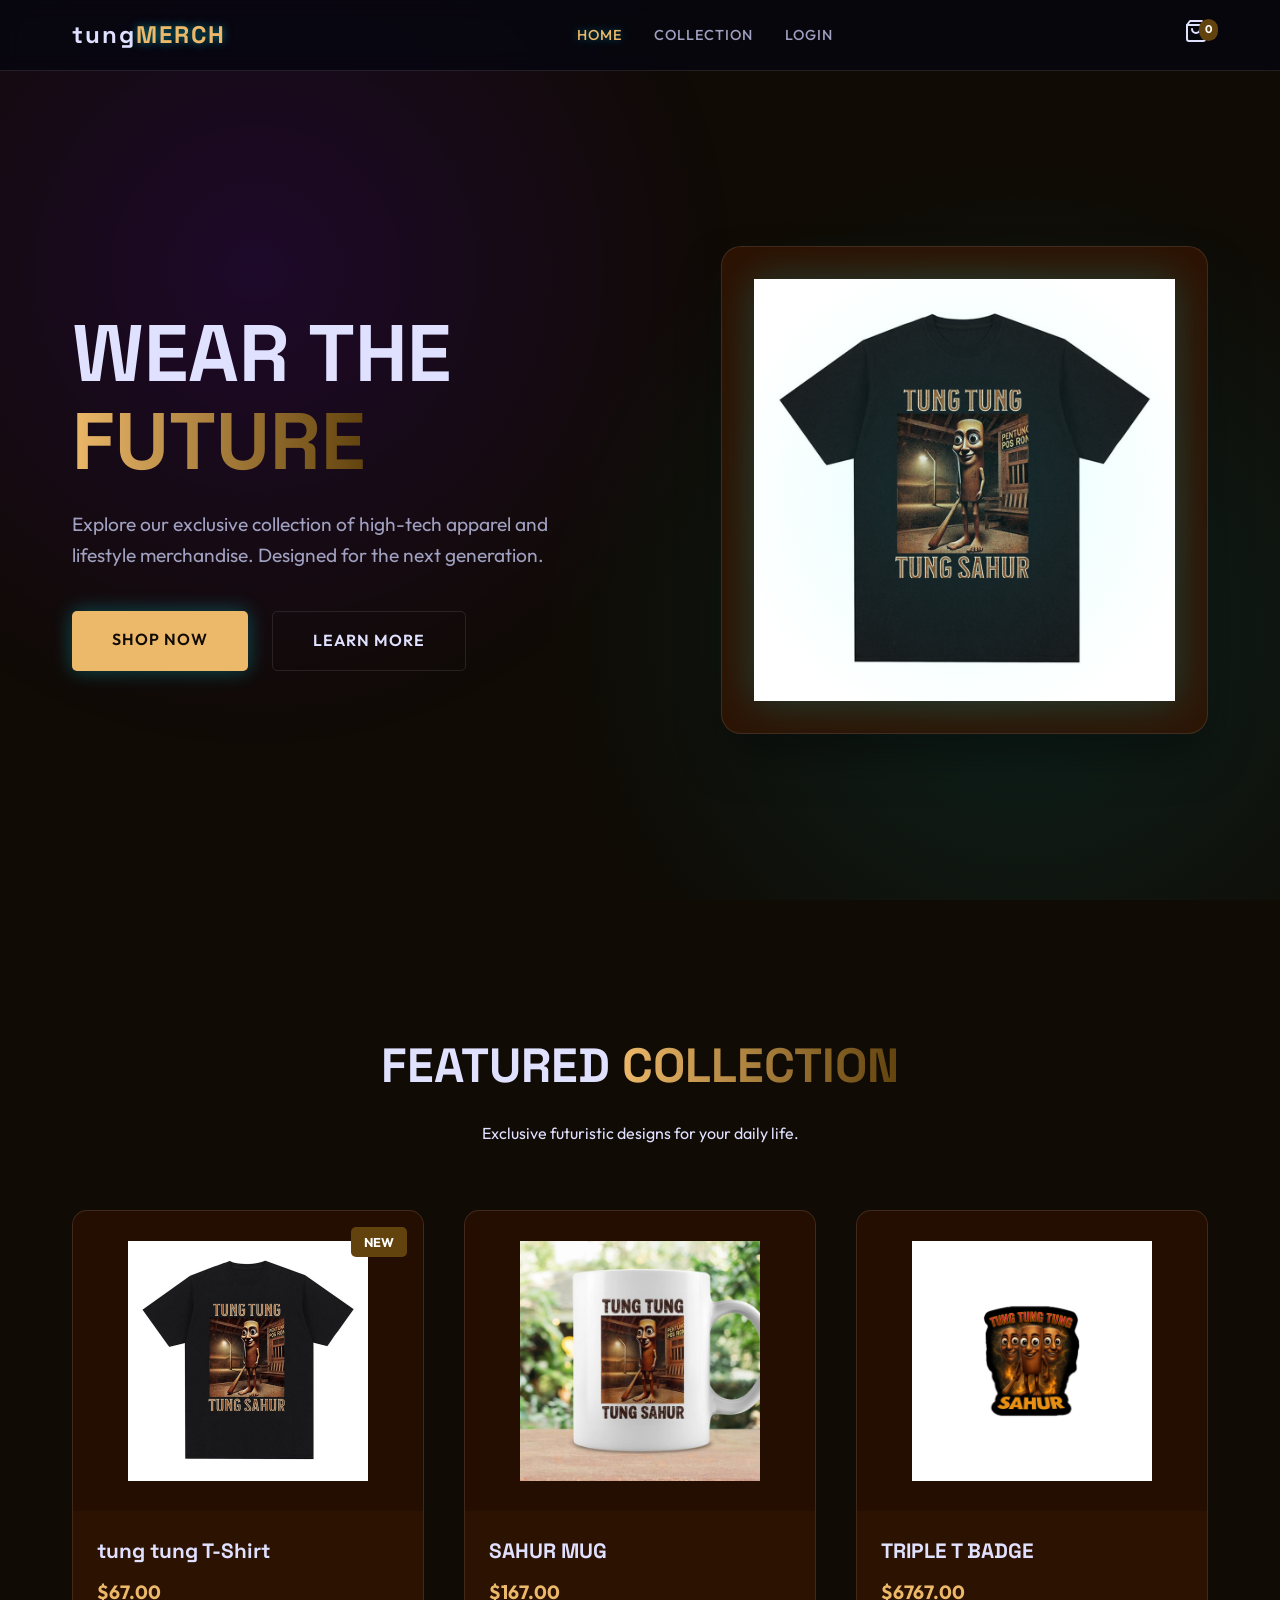
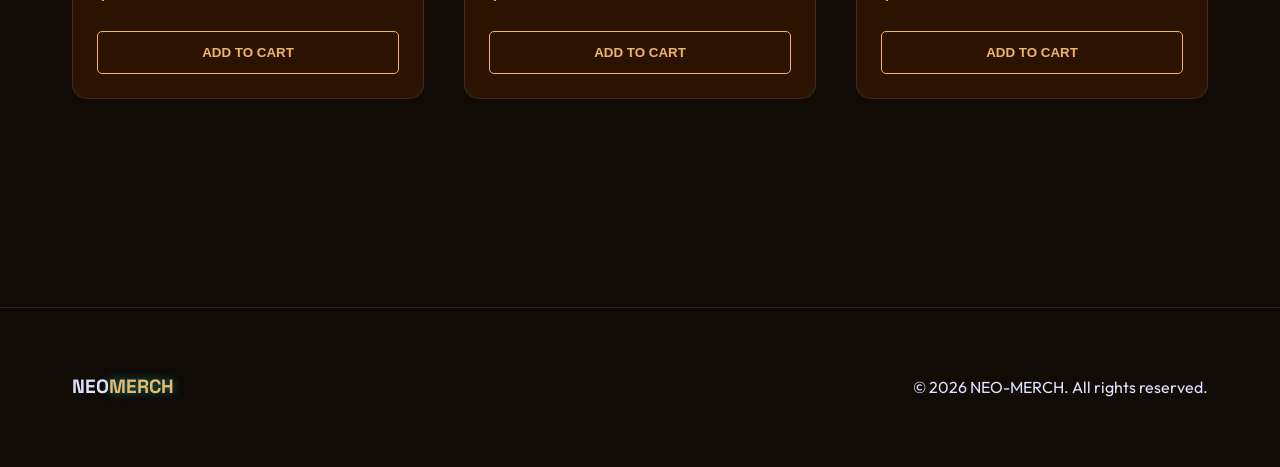
<file: index.html>
<!DOCTYPE html>
<html lang="en">

<head>
    <meta charset="UTF-8">
    <meta name="viewport" content="width=device-width, initial-scale=1.0">
    <title>NEO-MERCH | Futuristic Merchandise Store</title>
    <meta name="description"
        content="Premium futuristic merchandise including t-shirts, mugs, and badges. Step into the future of style.">
    <link rel="stylesheet" href="style.css">
    <link rel="preconnect" href="https://fonts.googleapis.com">
    <link rel="preconnect" href="https://fonts.gstatic.com" crossorigin>
    <link
        href="https://fonts.googleapis.com/css2?family=Outfit:wght@300;400;600;800&family=Space+Grotesk:wght@300;500;700&display=swap"
        rel="stylesheet">
</head>

<body>
    <div class="glow-bg"></div>

    <header id="navbar">
        <nav class="container">
            <div class="logo">
                <span class="logo-text">tung</span><span class="logo-accent">MERCH</span>
            </div>
            <ul class="nav-links">
                <li><a href="index.html#home" class="active">Home</a></li>
                <li><a href="index.html#products">Collection</a></li>
                <li><a href="login.html">Login</a></li>
            </ul>
            <div class="nav-actions">
                <a href="cart.html" class="cart-icon" id="cart-btn">
                    <svg xmlns="http://www.w3.org/2000/svg" width="24" height="24" viewBox="0 0 24 24" fill="none"
                        stroke="currentColor" stroke-width="2" stroke-linecap="round" stroke-linejoin="round">
                        <path d="M6 2 3 6v14a2 2 0 0 0 2 2h14a2 2 0 0 0 2-2V6l-3-4Z" />
                        <path d="M3 6h18" />
                        <path d="M16 10a4 4 0 0 1-8 0" />
                    </svg>
                    <span class="cart-count">0</span>
                </a>
            </div>
        </nav>
    </header>

    <main>
        <section id="home" class="hero">
            <div class="container hero-content">
                <div class="hero-text">
                    <h1 class="reveal-text">WEAR THE <span class="gradient-text">FUTURE</span></h1>
                    <p class="hero-description">Explore our exclusive collection of high-tech apparel and lifestyle
                        merchandise. Designed for the next generation.</p>
                    <div class="hero-btns">
                        <a href="#products" class="btn btn-primary">Shop Now</a>
                        <a href="#" class="btn btn-secondary">Learn More</a>
                    </div>
                </div>
                <div class="hero-visual">
                    <div class="floating-card">
                        <img src="adam/S44294b203f9f40a0b98b151d32672f54f.jpg_960x960.jpg" alt="Futuristic T-Shirt"
                            id="hero-img">
                        <div class="card-glow"></div>
                    </div>
                </div>
            </div>
        </section>

        <section id="products" class="products">
            <div class="container">
                <div class="section-header">
                    <h2 class="section-title">FEATURED <span class="gradient-text">COLLECTION</span></h2>
                    <p>Exclusive futuristic designs for your daily life.</p>
                </div>

                <div class="product-grid" id="product-list">
                    <!-- Products will be injected by JS or hardcoded for now -->
                    <div class="product-card" data-category="tshirt">
                        <div class="product-img-wrapper">
                            <img src="adam/S44294b203f9f40a0b98b151d32672f54f.jpg_960x960.jpg" alt="Cyberpunk T-Shirt">
                            <div class="product-badge">NEW</div>
                        </div>
                        <div class="product-info">
                            <h3>tung tung T-Shirt</h3>
                            <p class="price">$67.00</p>
                            <button class="add-to-cart">Add to Cart</button>
                        </div>
                    </div>

                    <div class="product-card" data-category="mug">
                        <div class="product-img-wrapper">
                            <img src="adam/tung-sahur-italian-brainrot-meme-coffee-mug-20250516054706-hd2jilu4-s2.jpg"
                                alt="Futuristic Mug">
                        </div>
                        <div class="product-info">
                            <h3>SAHUR MUG</h3>
                            <p class="price">$167.00</p>
                            <button class="add-to-cart">Add to Cart</button>
                        </div>
                    </div>

                    <div class="product-card" data-category="badge">
                        <div class="product-img-wrapper">
                            <img src="adam/kiss-cut-stickers-white-3x3-default-68a37f18d2d20.jpg"
                                alt="Holographic Badge">
                        </div>
                        <div class="product-info">
                            <h3>TRIPLE T BADGE</h3>
                            <p class="price">$6767.00</p>
                            <button class="add-to-cart">Add to Cart</button>
                        </div>
                    </div>
                </div>
            </div>
        </section>
    </main>

    <footer id="footer">
        <div class="container">
            <div class="footer-content">
                <div class="footer-logo">
                    <span class="logo-text">NEO</span><span class="logo-accent">MERCH</span>
                </div>
                <p>&copy; 2026 NEO-MERCH. All rights reserved.</p>
            </div>
        </div>
    </footer>

    <script src="script.js"></script>
</body>

</html>
</file>
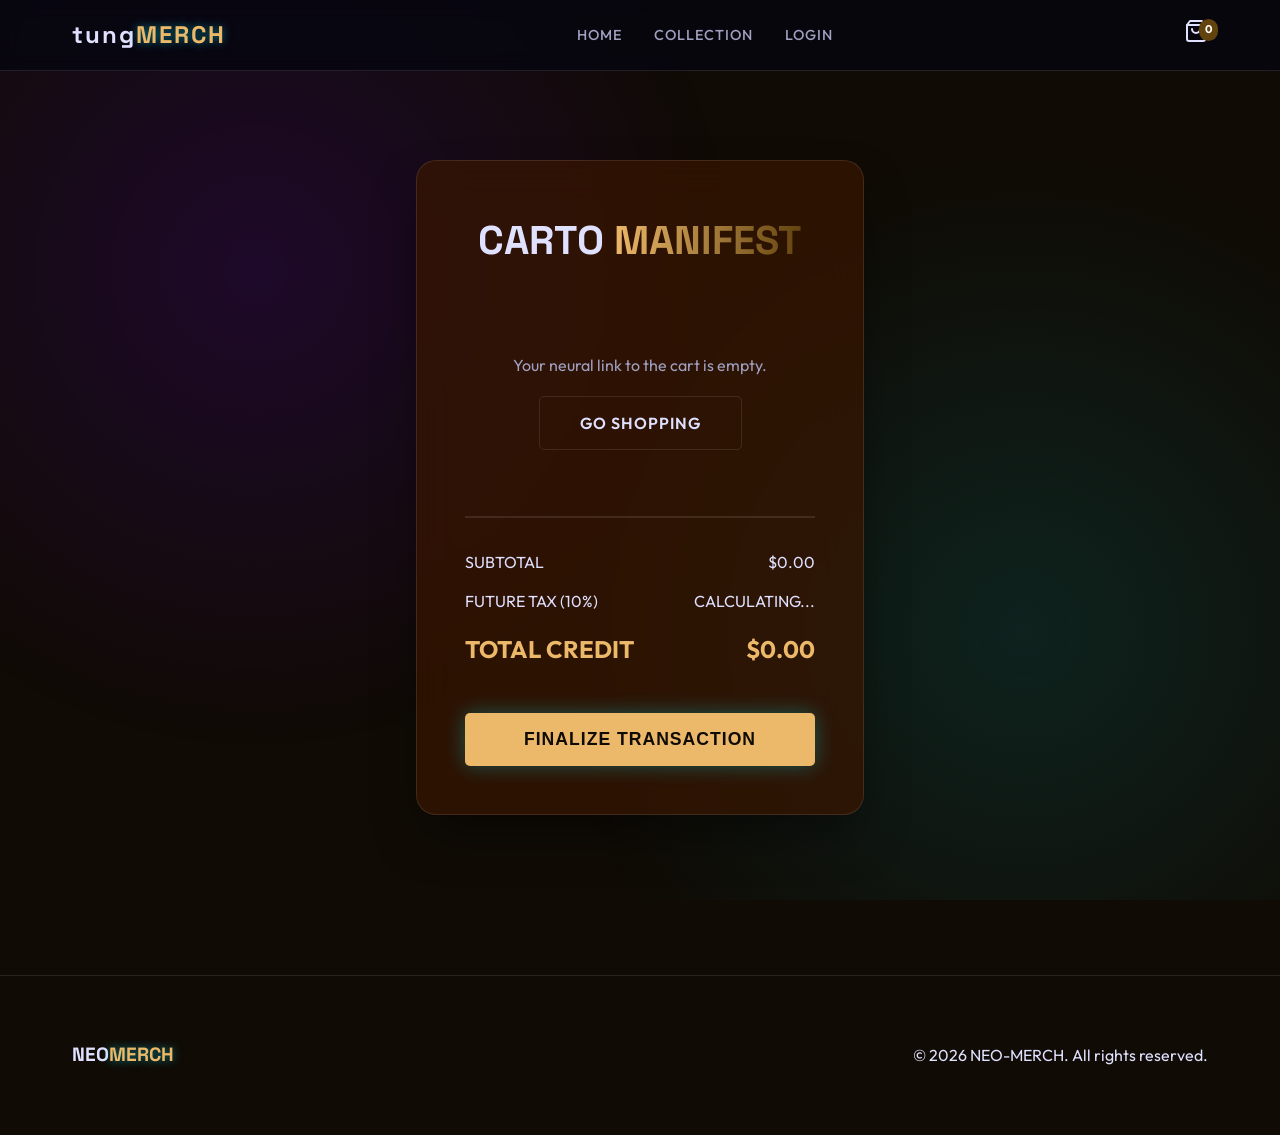
<file: cart.html>
<!DOCTYPE html>
<html lang="en">

<head>
    <meta charset="UTF-8">
    <meta name="viewport" content="width=device-width, initial-scale=1.0">
    <title>Your Cart | NEO-MERCH</title>
    <link rel="stylesheet" href="style.css">
    <link rel="preconnect" href="https://fonts.googleapis.com">
    <link rel="preconnect" href="https://fonts.gstatic.com" crossorigin>
    <link
        href="https://fonts.googleapis.com/css2?family=Outfit:wght@300;400;600;800&family=Space+Grotesk:wght@300;500;700&display=swap"
        rel="stylesheet">
</head>

<body>
    <div class="glow-bg"></div>

    <header id="navbar">
        <nav class="container">
            <div class="logo">
                <span class="logo-text">tung</span><span class="logo-accent">MERCH</span>
            </div>
            <ul class="nav-links">
                <li><a href="index.html#home">Home</a></li>
                <li><a href="index.html#products">Collection</a></li>
                <li><a href="login.html">Login</a></li>
            </ul>
            <div class="nav-actions">
                <a href="cart.html" class="cart-icon active" id="cart-btn">
                    <svg xmlns="http://www.w3.org/2000/svg" width="24" height="24" viewBox="0 0 24 24" fill="none"
                        stroke="currentColor" stroke-width="2" stroke-linecap="round" stroke-linejoin="round">
                        <path d="M6 2 3 6v14a2 2 0 0 0 2 2h14a2 2 0 0 0 2-2V6l-3-4Z" />
                        <path d="M3 6h18" />
                        <path d="M16 10a4 4 0 0 1-8 0" />
                    </svg>
                    <span class="cart-count">0</span>
                </a>
            </div>
        </nav>
    </header>

    <main>
        <section class="cart-section">
            <div class="container">
                <div class="cart-card">
                    <h2>CARTO <span class="gradient-text">MANIFEST</span></h2>
                    
                    <div class="cart-items">
                        <!-- Injected by script.js -->
                    </div>

                    <div class="cart-summary">
                        <div class="summary-row">
                            <span>SUBTOTAL</span>
                            <span id="subtotal">$0.00</span>
                        </div>
                        <div class="summary-row">
                            <span>FUTURE TAX (10%)</span>
                            <span id="tax-total">CALCULATING...</span>
                        </div>
                        <div class="summary-row total">
                            <span>TOTAL CREDIT</span>
                            <span id="total">$0.00</span>
                        </div>
                        <button class="btn btn-primary checkout-btn">FINALIZE TRANSACTION</button>
                    </div>
                </div>
            </div>
        </section>
    </main>

    <footer id="footer">
        <div class="container">
            <div class="footer-content">
                <div class="footer-logo">
                    <span class="logo-text">NEO</span><span class="logo-accent">MERCH</span>
                </div>
                <p>&copy; 2026 NEO-MERCH. All rights reserved.</p>
            </div>
        </div>
    </footer>

    <script src="script.js"></script>
    <script>
        // Update tax display since it's not handled in the main script's updateSummary fully
        document.addEventListener('DOMContentLoaded', () => {
            const observer = new MutationObserver(() => {
                const subtotal = parseFloat(document.getElementById('subtotal').textContent.replace('$', ''));
                document.getElementById('tax-total').textContent = `$${(subtotal * 0.1).toFixed(2)}`;
            });
            observer.observe(document.getElementById('subtotal'), { childList: true });
        });
    </script>
</body>

</html>
</file>
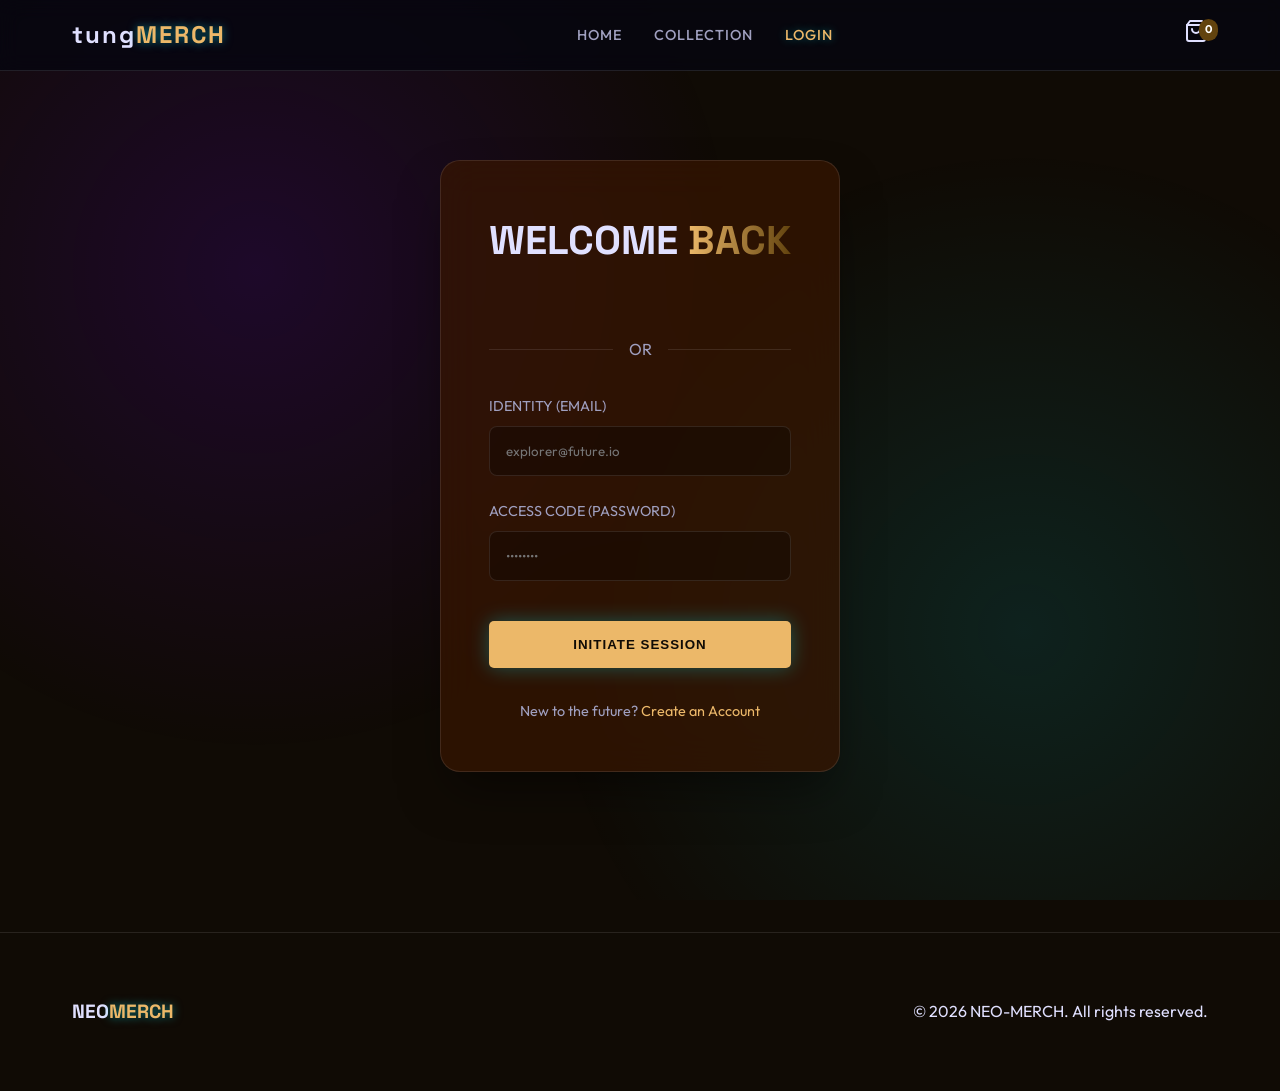
<file: login.html>
<!DOCTYPE html>
<html lang="en">

<head>
    <meta charset="UTF-8">
    <meta name="viewport" content="width=device-width, initial-scale=1.0">
    <title>Login | NEO-MERCH</title>
    <link rel="stylesheet" href="style.css">
    <link rel="preconnect" href="https://fonts.googleapis.com">
    <link rel="preconnect" href="https://fonts.gstatic.com" crossorigin>
    <link
        href="https://fonts.googleapis.com/css2?family=Outfit:wght@300;400;600;800&family=Space+Grotesk:wght@300;500;700&display=swap"
        rel="stylesheet">
</head>

<body>
    <div class="glow-bg"></div>

    <header id="navbar">
        <nav class="container">
            <div class="logo">
                <span class="logo-text">tung</span><span class="logo-accent">MERCH</span>
            </div>
            <ul class="nav-links">
                <li><a href="index.html#home">Home</a></li>
                <li><a href="index.html#products">Collection</a></li>
                <li><a href="login.html" class="active">Login</a></li>
            </ul>
            <div class="nav-actions">
                <a href="cart.html" class="cart-icon" id="cart-btn">
                    <svg xmlns="http://www.w3.org/2000/svg" width="24" height="24" viewBox="0 0 24 24" fill="none"
                        stroke="currentColor" stroke-width="2" stroke-linecap="round" stroke-linejoin="round">
                        <path d="M6 2 3 6v14a2 2 0 0 0 2 2h14a2 2 0 0 0 2-2V6l-3-4Z" />
                        <path d="M3 6h18" />
                        <path d="M16 10a4 4 0 0 1-8 0" />
                    </svg>
                    <span class="cart-count">0</span>
                </a>
            </div>
        </nav>
    </header>

    <main>
        <section class="auth-section">
            <div class="container">
                <div class="auth-card">
                    <h2>WELCOME <span class="gradient-text">BACK</span></h2>
                    
                    <!-- Google Sign In Button -->
                    <div id="g_id_onload"
                        data-client_id="YOUR_GOOGLE_CLIENT_ID.apps.googleusercontent.com"
                        data-context="signin"
                        data-ux_mode="popup"
                        data-callback="handleCredentialResponse"
                        data-auto_prompt="false">
                    </div>
                    <div class="g_id_signin"
                        data-type="standard"
                        data-shape="rectangular"
                        data-theme="outline"
                        data-text="signin_with"
                        data-size="large"
                        data-logo_alignment="left">
                    </div>

                    <div class="auth-divider">
                        <span>OR</span>
                    </div>

                    <form class="auth-form">
                        <div class="form-group">
                            <label for="email">IDENTITY (EMAIL)</label>
                            <input type="email" id="email" placeholder="explorer@future.io" required>
                        </div>
                        <div class="form-group">
                            <label for="password">ACCESS CODE (PASSWORD)</label>
                            <input type="password" id="password" placeholder="••••••••" required>
                        </div>
                        <button type="submit" class="btn btn-primary auth-btn">INITIATE SESSION</button>
                    </form>
                    <div class="auth-footer">
                        <p>New to the future? <a href="#">Create an Account</a></p>
                    </div>
                </div>
            </div>
        </section>
    </main>

    <footer id="footer">
        <div class="container">
            <div class="footer-content">
                <div class="footer-logo">
                    <span class="logo-text">NEO</span><span class="logo-accent">MERCH</span>
                </div>
                <p>&copy; 2026 NEO-MERCH. All rights reserved.</p>
            </div>
        </div>
    </footer>

    <script src="https://accounts.google.com/gsi/client" async defer></script>
    <script src="script.js"></script>
    <script>
        function handleCredentialResponse(response) {
            console.log("Encoded JWT ID token: " + response.credential);
            // Here you would typically send the token to your server or decode it locally
            alert("Secure Link Established. Welcome, Explorer.");
            window.location.href = 'index.html';
        }
    </script>
</body>

</html>
</file>
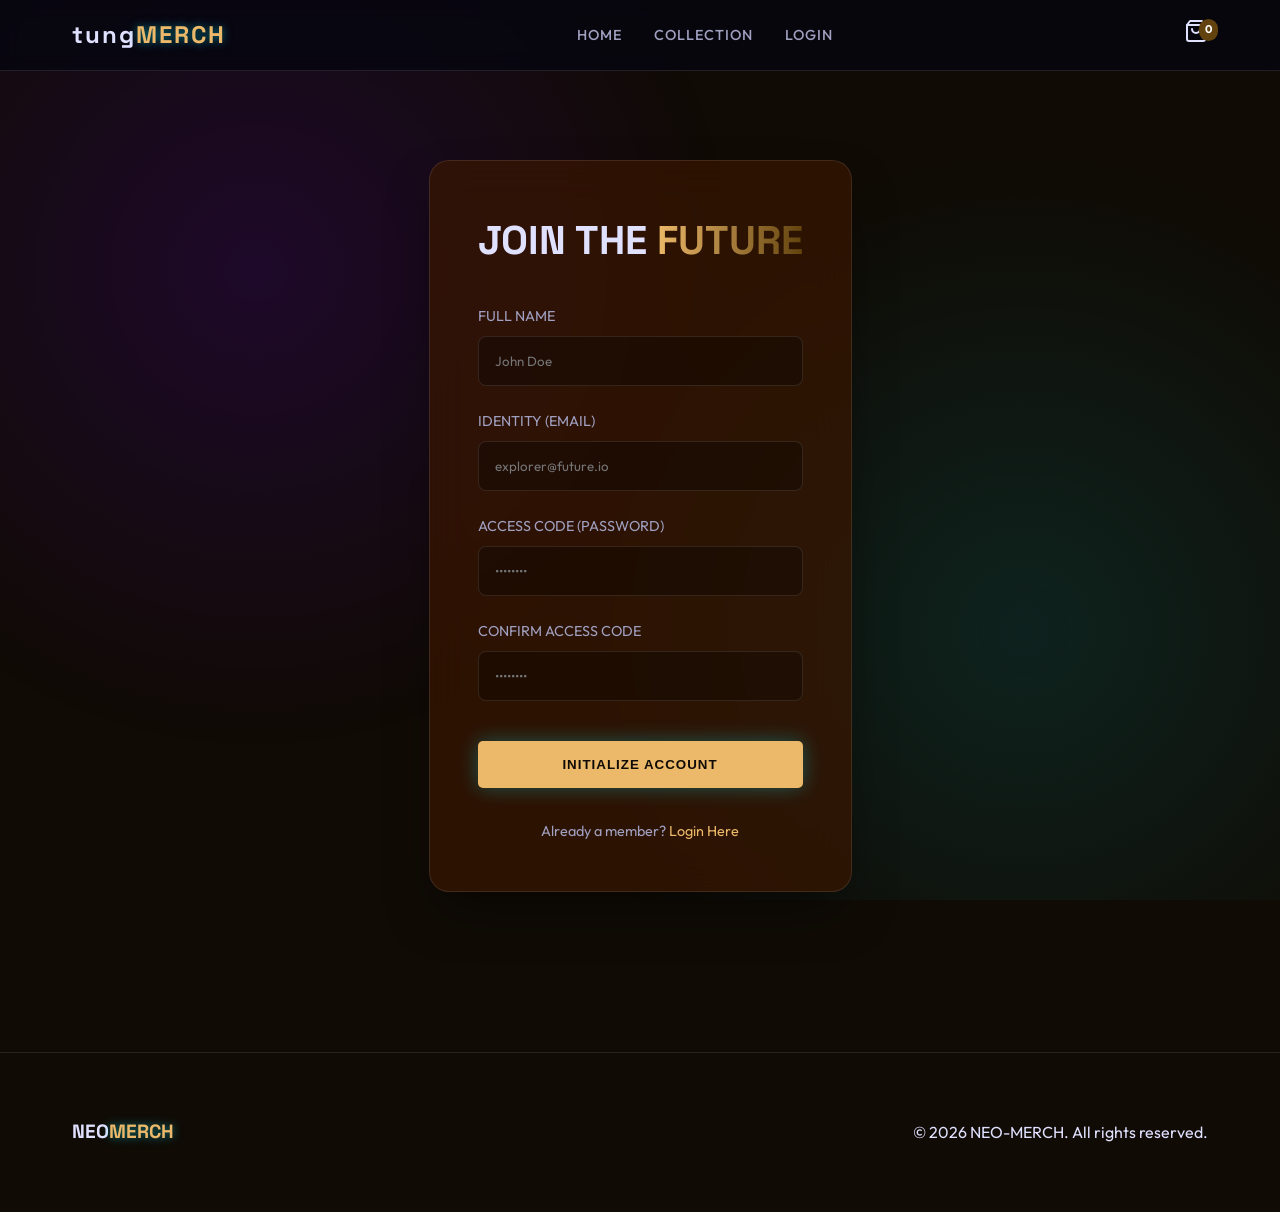
<file: signup.html>
<!DOCTYPE html>
<html lang="en">

<head>
    <meta charset="UTF-8">
    <meta name="viewport" content="width=device-width, initial-scale=1.0">
    <title>Create Account | NEO-MERCH</title>
    <link rel="stylesheet" href="style.css">
    <link rel="preconnect" href="https://fonts.googleapis.com">
    <link rel="preconnect" href="https://fonts.gstatic.com" crossorigin>
    <link
        href="https://fonts.googleapis.com/css2?family=Outfit:wght@300;400;600;800&family=Space+Grotesk:wght@300;500;700&display=swap"
        rel="stylesheet">
</head>

<body>
    <div class="glow-bg"></div>

    <header id="navbar">
        <nav class="container">
            <div class="logo">
                <span class="logo-text">tung</span><span class="logo-accent">MERCH</span>
            </div>
            <ul class="nav-links">
                <li><a href="index.html#home">Home</a></li>
                <li><a href="index.html#products">Collection</a></li>
                <li><a href="login.html">Login</a></li>
            </ul>
            <div class="nav-actions">
                <a href="cart.html" class="cart-icon" id="cart-btn">
                    <svg xmlns="http://www.w3.org/2000/svg" width="24" height="24" viewBox="0 0 24 24" fill="none"
                        stroke="currentColor" stroke-width="2" stroke-linecap="round" stroke-linejoin="round">
                        <path d="M6 2 3 6v14a2 2 0 0 0 2 2h14a2 2 0 0 0 2-2V6l-3-4Z" />
                        <path d="M3 6h18" />
                        <path d="M16 10a4 4 0 0 1-8 0" />
                    </svg>
                    <span class="cart-count">0</span>
                </a>
            </div>
        </nav>
    </header>

    <main>
        <section class="auth-section">
            <div class="container">
                <div class="auth-card">
                    <h2>JOIN THE <span class="gradient-text">FUTURE</span></h2>
                    
                    <form class="auth-form">
                        <div class="form-group">
                            <label for="name">FULL NAME</label>
                            <input type="text" id="name" placeholder="John Doe" required>
                        </div>
                        <div class="form-group">
                            <label for="email">IDENTITY (EMAIL)</label>
                            <input type="email" id="email" placeholder="explorer@future.io" required>
                        </div>
                        <div class="form-group">
                            <label for="password">ACCESS CODE (PASSWORD)</label>
                            <input type="password" id="password" placeholder="••••••••" required>
                        </div>
                        <div class="form-group">
                            <label for="confirm-password">CONFIRM ACCESS CODE</label>
                            <input type="password" id="confirm-password" placeholder="••••••••" required>
                        </div>
                        <button type="submit" class="btn btn-primary auth-btn">INITIALIZE ACCOUNT</button>
                    </form>
                    
                    <div class="auth-footer">
                        <p>Already a member? <a href="login.html">Login Here</a></p>
                    </div>
                </div>
            </div>
        </section>
    </main>

    <footer id="footer">
        <div class="container">
            <div class="footer-content">
                <div class="footer-logo">
                    <span class="logo-text">NEO</span><span class="logo-accent">MERCH</span>
                </div>
                <p>&copy; 2026 NEO-MERCH. All rights reserved.</p>
            </div>
        </div>
    </footer>

    <script src="script.js"></script>
</body>

</html>
</file>
<file: style.css>
:root {
    --bg-dark: #100b05;
    --bg-card: rgba(58, 22, 0, 0.7);
    --primary: #ecb869;
    --secondary: #62430e;
    --accent: #7000ff;
    --text-main: #e0e0ff;
    --text-dim: #a0a0c0;
    --glass: rgba(255, 255, 255, 0.05);
    --glass-border: rgba(255, 255, 255, 0.1);
    --font-heading: 'Space Grotesk', sans-serif;
    --font-body: 'Outfit', sans-serif;
    --transition: all 0.3s cubic-bezier(0.4, 0, 0.2, 1);
}

* {
    margin: 0;
    padding: 0;
    box-sizing: border-box;
}

body {
    background-color: var(--bg-dark);
    color: var(--text-main);
    font-family: var(--font-body);
    line-height: 1.6;
    overflow-x: hidden;
    scroll-behavior: smooth;
}

.container {
    max-width: 1200px;
    margin: 0 auto;
    padding: 0 2rem;
}

/* Background Effects */
.glow-bg {
    position: fixed;
    top: 0;
    left: 0;
    width: 100%;
    height: 100%;
    background: radial-gradient(circle at 20% 30%, rgba(112, 0, 255, 0.15), transparent 40%),
        radial-gradient(circle at 80% 70%, rgba(0, 243, 255, 0.1), transparent 40%);
    z-index: -1;
    pointer-events: none;
}

/* Navbar */
header {
    position: fixed;
    top: 0;
    left: 0;
    width: 100%;
    z-index: 1000;
    background: rgba(5, 5, 16, 0.8);
    backdrop-filter: blur(10px);
    border-bottom: 1px solid var(--glass-border);
    padding: 1rem 0;
}

nav {
    display: flex;
    justify-content: space-between;
    align-items: center;
}

.logo {
    font-family: var(--font-heading);
    font-size: 1.5rem;
    font-weight: 800;
    letter-spacing: 2px;
}

.logo-accent {
    color: var(--primary);
    text-shadow: 0 0 10px rgba(0, 243, 255, 0.5);
}

.nav-links {
    display: flex;
    list-style: none;
    gap: 2rem;
}

.nav-links a {
    text-decoration: none;
    color: var(--text-dim);
    font-weight: 500;
    transition: var(--transition);
    text-transform: uppercase;
    font-size: 0.9rem;
    letter-spacing: 1px;
}

.nav-links a:hover,
.nav-links a.active {
    color: var(--primary);
    text-shadow: 0 0 8px rgba(0, 243, 255, 0.4);
}

.cart-icon {
    position: relative;
    cursor: pointer;
    color: var(--text-main);
    transition: var(--transition);
}

.cart-icon:hover {
    color: var(--primary);
    transform: scale(1.1);
}

.cart-count {
    position: absolute;
    top: -8px;
    right: -10px;
    background: var(--secondary);
    color: white;
    font-size: 0.7rem;
    padding: 2px 6px;
    border-radius: 10px;
    font-weight: bold;
}

/* Hero Section */
.hero {
    padding: 10rem 0 5rem;
    min-height: 100vh;
    display: flex;
    align-items: center;
}

.hero-content {
    display: grid;
    grid-template-columns: 1.2fr 1fr;
    gap: 4rem;
    align-items: center;
}

.hero-text h1 {
    font-family: var(--font-heading);
    font-size: 5rem;
    line-height: 1.1;
    margin-bottom: 1.5rem;
    font-weight: 800;
}

.gradient-text {
    background: linear-gradient(90deg, var(--primary), var(--secondary));
    -webkit-background-clip: text;
    -webkit-text-fill-color: transparent;
}

.hero-description {
    font-size: 1.2rem;
    color: var(--text-dim);
    margin-bottom: 2.5rem;
    max-width: 500px;
}

.hero-btns {
    display: flex;
    gap: 1.5rem;
}

.btn {
    padding: 1rem 2.5rem;
    border-radius: 5px;
    text-decoration: none;
    font-weight: 600;
    text-transform: uppercase;
    letter-spacing: 1px;
    transition: var(--transition);
    border: none;
    cursor: pointer;
}

.btn-primary {
    background: var(--primary);
    color: var(--bg-dark);
    box-shadow: 0 0 20px rgba(0, 243, 255, 0.3);
}

.btn-primary:hover {
    box-shadow: 0 0 35px rgba(0, 243, 255, 0.5);
    transform: translateY(-3px);
}

.btn-secondary {
    background: transparent;
    border: 1px solid var(--glass-border);
    color: var(--text-main);
}

.btn-secondary:hover {
    background: var(--glass);
    border-color: var(--primary);
}

.hero-visual {
    position: relative;
}

.floating-card {
    position: relative;
    background: var(--bg-card);
    border: 1px solid var(--glass-border);
    border-radius: 20px;
    padding: 2rem;
    backdrop-filter: blur(20px);
    box-shadow: 0 25px 50px -12px rgba(0, 0, 0, 0.5);
    animation: float 6s ease-in-out infinite;
    display: flex;
    justify-content: center;
    align-items: center;
}

@keyframes float {

    0%,
    100% {
        transform: translateY(0);
    }

    50% {
        transform: translateY(-20px);
    }
}

.floating-card img {
    max-width: 100%;
    filter: drop-shadow(0 0 20px rgba(0, 243, 255, 0.2));
}

.card-glow {
    position: absolute;
    width: 100%;
    height: 100%;
    top: 0;
    left: 0;
    background: radial-gradient(circle at 50% 50%, rgba(0, 243, 255, 0.1), transparent 70%);
    pointer-events: none;
    border-radius: 20px;
}

/* Product Section */
.products {
    padding: 8rem 0;
}

.section-header {
    text-align: center;
    margin-bottom: 4rem;
}

.section-title {
    font-family: var(--font-heading);
    font-size: 3rem;
    margin-bottom: 1rem;
}

.product-grid {
    display: grid;
    grid-template-columns: repeat(auto-fill, minmax(300px, 1fr));
    gap: 2.5rem;
}

.product-card {
    background: var(--bg-card);
    border: 1px solid var(--glass-border);
    border-radius: 15px;
    overflow: hidden;
    transition: var(--transition);
    position: relative;
}

.product-card:hover {
    border-color: var(--primary);
    transform: translateY(-10px);
    box-shadow: 0 10px 30px rgba(0, 0, 0, 0.5), 0 0 20px rgba(0, 243, 255, 0.1);
}

.product-img-wrapper {
    height: 300px;
    display: flex;
    align-items: center;
    justify-content: center;
    background: rgba(0, 0, 0, 0.2);
    position: relative;
}

.product-img-wrapper img {
    max-width: 80%;
    max-height: 80%;
    object-fit: contain;
    transition: var(--transition);
}

.product-card:hover .product-img-wrapper img {
    transform: scale(1.1);
}

.product-badge {
    position: absolute;
    top: 1rem;
    right: 1rem;
    background: var(--secondary);
    color: white;
    font-size: 0.8rem;
    padding: 0.3rem 0.8rem;
    border-radius: 5px;
    font-weight: bold;
}

.product-info {
    padding: 1.5rem;
}

.product-info h3 {
    font-family: var(--font-heading);
    font-size: 1.3rem;
    margin-bottom: 0.5rem;
}

.price {
    color: var(--primary);
    font-weight: bold;
    font-size: 1.2rem;
    margin-bottom: 1.5rem;
}

.add-to-cart {
    width: 100%;
    padding: 0.8rem;
    background: transparent;
    border: 1px solid var(--primary);
    color: var(--primary);
    border-radius: 5px;
    cursor: pointer;
    font-weight: 600;
    transition: var(--transition);
    text-transform: uppercase;
}

.add-to-cart:hover {
    background: var(--primary);
    color: var(--bg-dark);
}

.add-to-cart.btn-success {
    border-color: #00ff88;
    color: #00ff88;
    background: rgba(0, 255, 136, 0.1);
}

/* Footer */
footer {
    padding: 4rem 0;
    border-top: 1px solid var(--glass-border);
    margin-top: 5rem;
}

.footer-content {
    display: flex;
    justify-content: space-between;
    align-items: center;
}

.footer-logo {
    font-family: var(--font-heading);
    font-size: 1.2rem;
    font-weight: 800;
}

/* Auth & Cart Pages */
.auth-section, .cart-section {
    padding: 10rem 0 5rem;
    min-height: 80vh;
    display: flex;
    justify-content: center;
    align-items: center;
}

.auth-card, .cart-card {
    background: var(--bg-card);
    border: 1px solid var(--glass-border);
    border-radius: 20px;
    padding: 3rem;
    backdrop-filter: blur(20px);
    width: 100%;
    max-width: 500px;
    box-shadow: 0 25px 50px -12px rgba(0, 0, 0, 0.5);
    animation: fadeIn 0.8s ease-out;
}

.cart-card {
    max-width: 900px;
}

.auth-card h2, .cart-card h2 {
    font-family: var(--font-heading);
    font-size: 2.5rem;
    margin-bottom: 2rem;
    text-align: center;
}

/* Auth Form */
.auth-form .form-group {
    margin-bottom: 1.5rem;
}

.auth-form label {
    display: block;
    margin-bottom: 0.5rem;
    font-size: 0.9rem;
    color: var(--text-dim);
}

.auth-form input {
    width: 100%;
    padding: 1rem;
    background: rgba(0, 0, 0, 0.3);
    border: 1px solid var(--glass-border);
    border-radius: 8px;
    color: var(--text-main);
    font-family: var(--font-body);
    transition: var(--transition);
}

.auth-form input:focus {
    outline: none;
    border-color: var(--primary);
    box-shadow: 0 0 10px rgba(0, 243, 255, 0.2);
}

.auth-btn {
    width: 100%;
    margin-top: 1rem;
}

.auth-footer {
    margin-top: 2rem;
    text-align: center;
    color: var(--text-dim);
    font-size: 0.9rem;
}

.auth-footer a {
    color: var(--primary);
    text-decoration: none;
}

.auth-divider {
    display: flex;
    align-items: center;
    text-align: center;
    margin: 2rem 0;
    color: var(--text-dim);
}

.auth-divider::before,
.auth-divider::after {
    content: '';
    flex: 1;
    border-bottom: 1px solid var(--glass-border);
}

.auth-divider:not(:empty)::before {
    margin-right: 1rem;
}

.auth-divider:not(:empty)::after {
    margin-left: 1rem;
}

.g_id_signin {
    display: flex;
    justify-content: center;
    margin-bottom: 1rem;
}

/* Cart Specifics */
.cart-items {
    margin-bottom: 2rem;
}

.cart-item {
    display: grid;
    grid-template-columns: 80px 1fr auto auto;
    gap: 1.5rem;
    align-items: center;
    padding: 1.5rem 0;
    border-bottom: 1px solid var(--glass-border);
}

.cart-item:last-child {
    border-bottom: none;
}

.cart-item img {
    width: 80px;
    height: 80px;
    object-fit: contain;
    background: rgba(0, 0, 0, 0.2);
    border-radius: 8px;
}

.item-details h4 {
    font-family: var(--font-heading);
    margin-bottom: 0.2rem;
}

.item-details .price {
    font-size: 1rem;
    margin-bottom: 0;
}

.quantity-controls {
    display: flex;
    align-items: center;
    gap: 1rem;
}

.qty-btn {
    background: var(--glass);
    border: 1px solid var(--glass-border);
    color: var(--text-main);
    width: 30px;
    height: 30px;
    border-radius: 5px;
    cursor: pointer;
    display: flex;
    align-items: center;
    justify-content: center;
    transition: var(--transition);
}

.qty-btn:hover {
    border-color: var(--primary);
    color: var(--primary);
}

.remove-btn {
    color: #ff4444;
    cursor: pointer;
    background: none;
    border: none;
    font-size: 0.9rem;
    transition: var(--transition);
}

.remove-btn:hover {
    color: #ff6666;
    text-decoration: underline;
}

.cart-summary {
    border-top: 2px solid var(--glass-border);
    padding-top: 2rem;
    margin-top: 1rem;
}

.summary-row {
    display: flex;
    justify-content: space-between;
    margin-bottom: 0.8rem;
}

.summary-row.total {
    font-size: 1.5rem;
    font-weight: bold;
    color: var(--primary);
    margin-top: 1rem;
}

.checkout-btn {
    width: 100%;
    margin-top: 2rem;
    font-size: 1.1rem;
}

.empty-cart-msg {
    text-align: center;
    padding: 3rem;
}

.empty-cart-msg p {
    color: var(--text-dim);
    margin-bottom: 2rem;
}

@keyframes fadeIn {
    from { opacity: 0; transform: translateY(20px); }
    to { opacity: 1; transform: translateY(0); }
}

/* Responsive Extensions */
@media (max-width: 600px) {
    .cart-item {
        grid-template-columns: 60px 1fr auto;
    }
    .cart-item .remove-btn {
        grid-column: 2 / -1;
        text-align: left;
    }
}

/* Responsive */
@media (max-width: 968px) {
    .hero-content {
        grid-template-columns: 1fr;
        text-align: center;
    }

    .hero-text h1 {
        font-size: 3.5rem;
    }

    .hero-description {
        margin: 0 auto 2.5rem;
    }

    .hero-btns {
        justify-content: center;
    }
}
</file>
